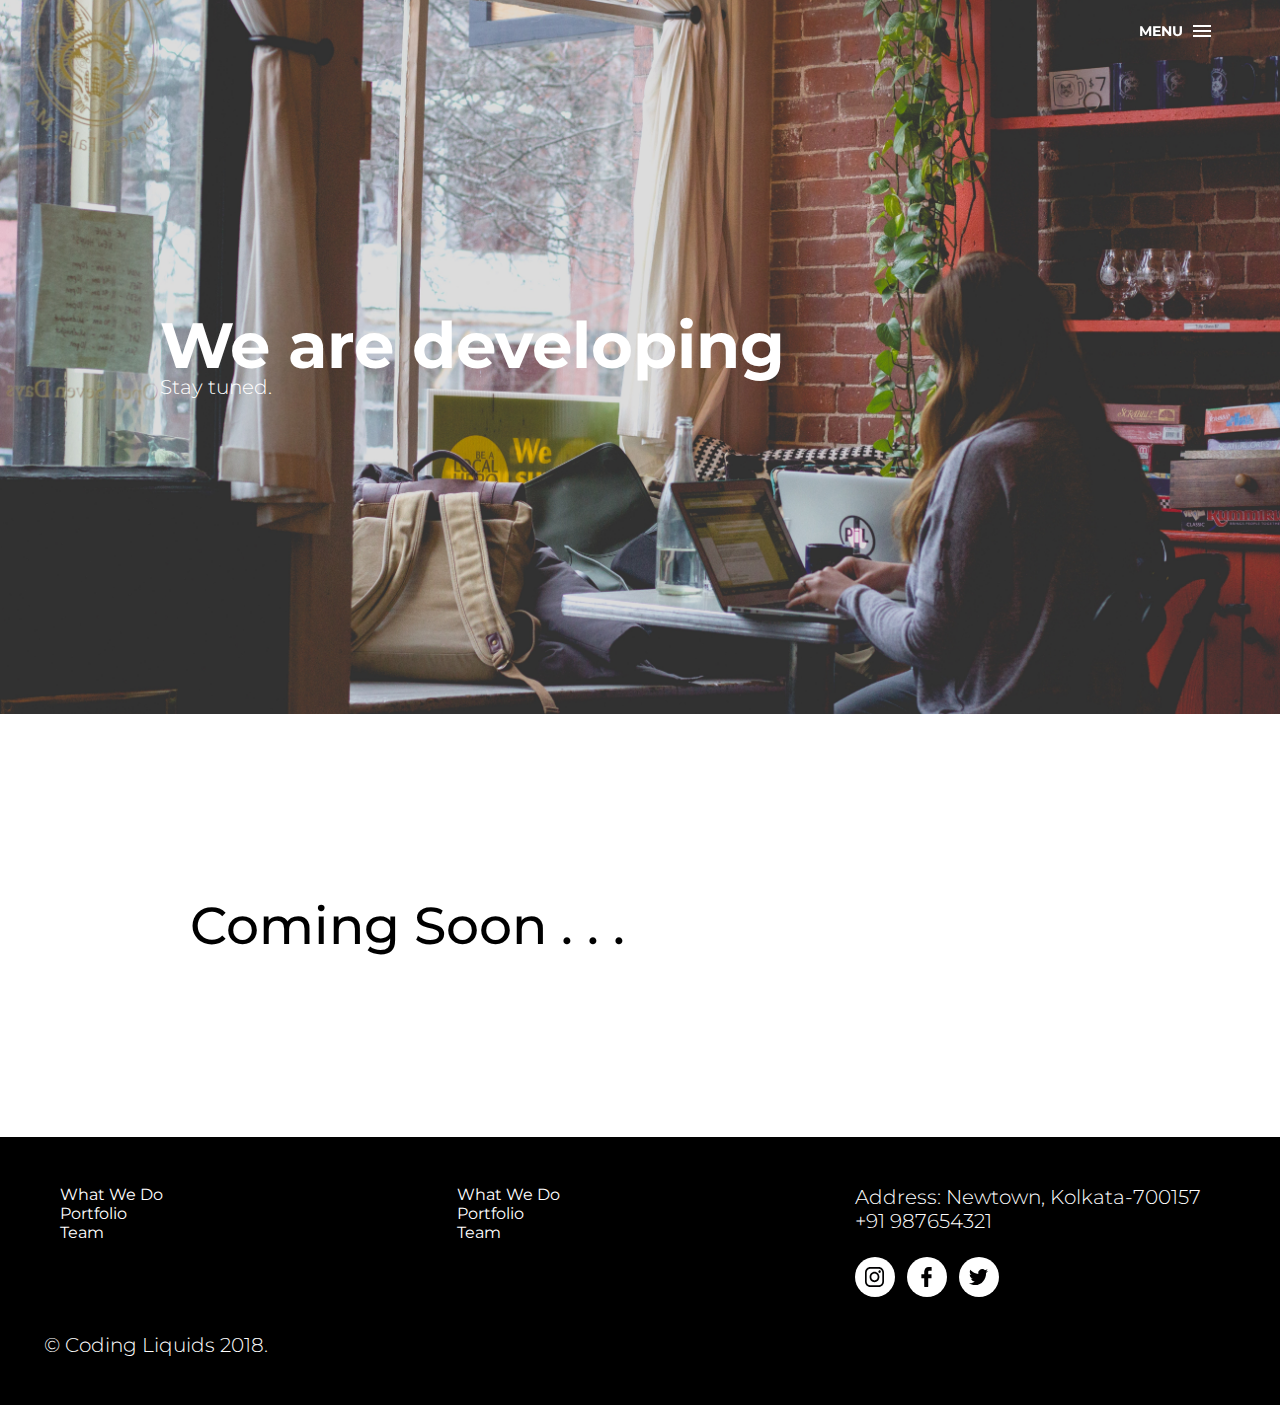
<file: comingsoon.html>
<? include "backend.php"; ?>

<!DOCTYPE html>
<html lang="en">
<head>
    <meta charset="UTF-8">
    <meta name="viewport" content="width=device-width, initial-scale=1.0">
    <meta http-equiv="X-UA-Compatible" content="ie=edge">
    <title>Coding Liquids</title>
    <link href="https://fonts.googleapis.com/icon?family=Material+Icons" rel="stylesheet">
    <link rel="stylesheet" href="css/grid.css">
    <link rel="stylesheet" href="css/main.css">
</head>
<body>
   <!---content to be displayed after loading-->
    <div class="wrapper">
        <div class="container-fluid"><div class="hamburger"><span>menu </span><span class="close">close</span> <i class="material-icons close">close</i><i class="material-icons">menu</i></div></div>
        <!---Fullscreen menu-->
        <div class="menu hidden">
            <div class="container">
                <h4>MENU</h4>
                <div class="row">
                    <div class="col-2">
                        <ul>
                            <li><a href="index.html">Home</a></li>
                            <li><a href="comingsoon.html">What We Do</a></li>
                        <!--     <li><a href="comingsoon.html">Portfolio</a></li> -->

                        </ul>
                    </div>
                    <div class="col-2">
                        <ul>
                          <li><a href="comingsoon.html">Team</a></li>
                            <li><a href="comingsoon.html">Events</a></li>
                        <!--    <li><a href="comingsoon.html">Career</a></li>  -->
                        </ul>
                    </div>
                </div>
                <div class="get-quote">
                    <h5>Have a project in mind?</h5>
                    <a href="getquote.html" class="call-to-action">Lets Talk</a>
                </div>
                <div class="social">
                    <div class="icon-wrapper"><a href=""> <img src="img/insta.svg" alt="Instagram Icon"></a> </div>
                    <div class="icon-wrapper"><a href=""><img src="img/fb.svg" alt="Facebook Icon"></a></div>
                    <div class="icon-wrapper"><a href=""><img src="img/twit.svg" alt="Twitter Icon"></a></div>
                </div>

            </div>
        </div>


        <div class="hero-img">
           <div class="container">
             <h2>We are developing</h2>
             <p>Stay tuned.</p>
           </div>
        </div>


        <section id="coming-soon">
          <h3>Coming Soon . . .</h3>
        </section>


        <footer>
            <div class="container-fluid">
                <div class="row">
                    <div class="col-3">
                        <ul>
                            <li><a href="#">What We Do</a></li>
                            <li><a href="#">Portfolio</a></li>
                            <li><a href="#">Team</a></li>
                        </ul>
                    </div>
                    <div class="col-3">
                        <ul>
                            <li><a href="#">What We Do</a></li>
                            <li><a href="#">Portfolio</a></li>
                            <li><a href="#">Team</a></li>
                        </ul>
                    </div>
                    <div class="col-3">
                        <p>Address: Newtown, Kolkata-700157</p>
                        <p>+91 987654321</p>
                        <div class="social">
                            <div class="icon-wrapper"><a href=""> <img src="img/insta.svg" alt="Instagram Icon"></a> </div>
                            <div class="icon-wrapper"><a href=""><img src="img/fb.svg" alt="Facebook Icon"></a></div>
                            <div class="icon-wrapper"><a href=""><img src="img/twit.svg" alt="Twitter Icon"></a></div>

                        </div>
                    </div>
                    <p>&copy; Coding Liquids 2018.</p>
                </div>
            </div>
        </footer>

    </div>

<script src="js/jquery.min.js"></script>
<script src="js/app.js"></script>
</body>
</html>
</file>
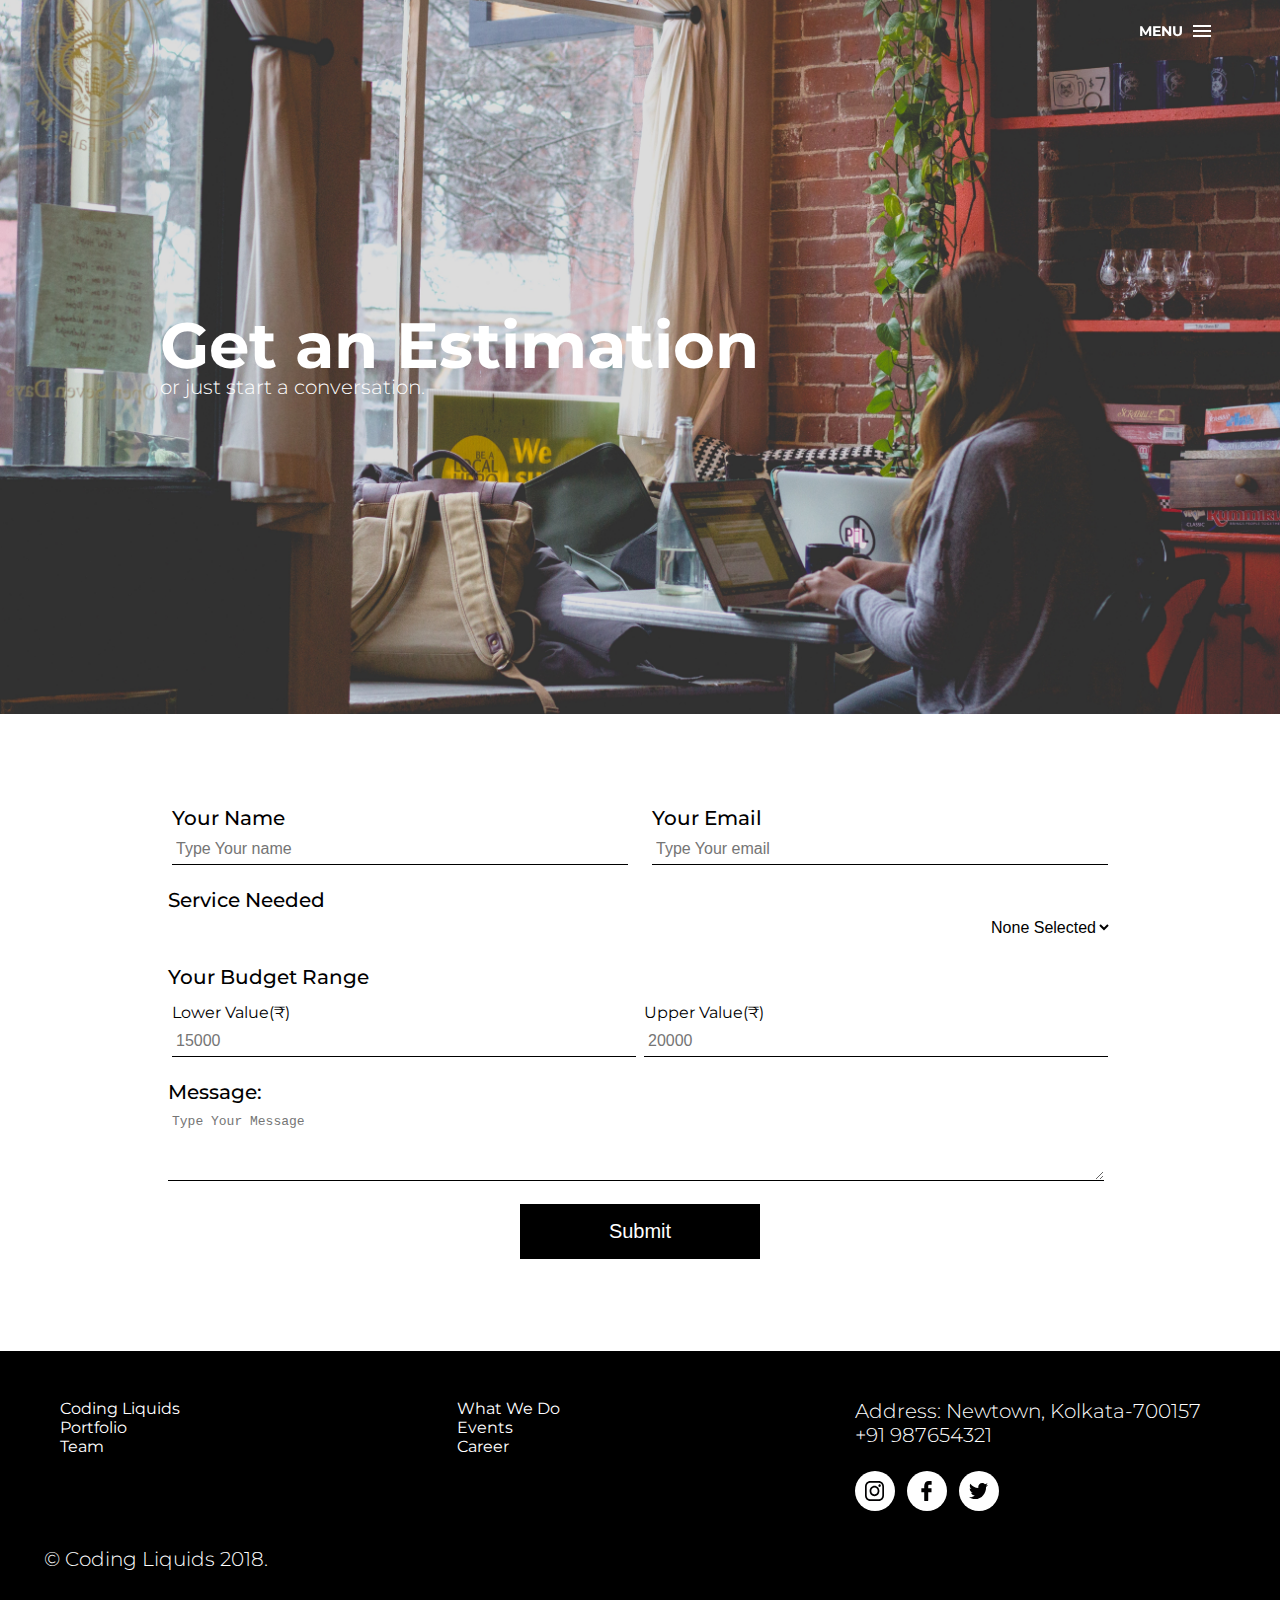
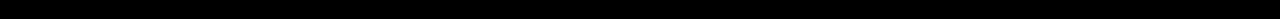
<file: getquote.html>
<!-- <? include "backend.php"; ?> -->

<!DOCTYPE html>
<html lang="en">
<head>
  <meta charset="UTF-8">
  <meta name="viewport" content="width=device-width, initial-scale=1.0">
  <meta http-equiv="X-UA-Compatible" content="ie=edge">
  <title>Contact | Coding Liquids</title>
  <link href="https://fonts.googleapis.com/icon?family=Material+Icons" rel="stylesheet">
  <link rel="stylesheet" href="css/grid.css">
  <link rel="stylesheet" href="css/main.css">
</head>
<body>
  <!---content to be displayed after loading-->
  <div class="wrapper">
    <div class="container-fluid">
      <div class="hamburger">
        <span>menu </span>
        <span class="close">close</span>
        <i class="material-icons close">close</i>
        <i class="material-icons">menu</i>
      </div>
    </div>
    <!---Fullscreen menu-->
    <div class="menu hidden">
      <div class="container">
        <h4>MENU</h4>
        <div class="row">
          <div class="col-2">
            <ul>
              <li><a href="index.php">Home</a></li>
              <li><a href="comingsoon.html">What We Do</a></li>
          <!--     <li><a href="comingsoon.html">Portfolio</a></li> -->

          </ul>
      </div>
      <div class="col-2">
          <ul>
            <li><a href="comingsoon.html">Team</a></li>
              <li><a href="comingsoon.html">Events</a></li>
          <!--    <li><a href="comingsoon.html">Career</a></li>  -->

            </ul>
          </div>
        </div>

        <div class="get-quote">
            <h5>Have a project in mind?</h5>
            <a href="" class="call-to-action">Lets Talk</a>
        </div>
        <div class="social">
            <div class="icon-wrapper"><a href=""> <img src="img/insta.svg" alt="Instagram Icon"></a> </div>
            <div class="icon-wrapper"><a href=""><img src="img/fb.svg" alt="Facebook Icon"></a></div>
            <div class="icon-wrapper"><a href=""><img src="img/twit.svg" alt="Twitter Icon"></a></div>
        </div>

      </div>
    </div>


    <div class="hero-img">
      <div class="container">
        <h2>Get an Estimation</h2>
        <p>or just start a conversation.</p>
      </div>
      </div>


      <section id="contact">
        <div class="container">

            <form method="post" action="backend.php" id="contactForm" class="col s6">

              <div class="row">
                <div class="col-2">
                <div class="form-element"><label for="name">Your Name</label>
                <input type="text" name="name" placeholder="Type Your name"></div>
              </div>
              <div class="col-2">
              <div class="form-element">
                <label for="name">Your Email</label>
                <input type="text" name="email" placeholder="Type Your email">
              </div>
            </div>
          </div>
          <div class="row">
            <div class="form-element dropdown">
              <label for="service needed">Service Needed</label>
              <select name="" id="select-choice">
                <option value="Choice 1">None Selected</option>
                <option value="Choice 1">Web Development</option>
                <option value="Choice 2">App Development</option>
                <option value="Choice 1">UX/UI and Business Design</option>
                <option value="Choice 3">Social Media Marketing</option>
              </select>
            </div>
          </div>
          <div class="form-element budget-range">
            <h5>Your Budget Range</h5>
            <div class="row">
                <div class="col-2">
                  <label for="budget lower end">Lower Value(&#8377)</label>
                  <input type="text" name="budget lower value" placeholder="15000">
                </div>
                <div class="col-2">
                  <label for="budget upper end">Upper Value(&#8377)</label>
                  <input type="text" name="budget upper value" placeholder="20000">
              </div>
            </div>
          </div>
          <div class="form-element">
            <div class="row">
              <label class="message-label" for="textarea">Message:</label>
              <textarea name="Message" rows="4"  placeholder="Type Your Message"></textarea>
            </div>
          </div>
          <div class="row">
            <input type="submit" id="submit">
          </div>

        </form>

    </div>
  </section>
  <footer>
    <div class="container-fluid">
      <div class="row">
        <div class="col-3">
          <ul>
            <li><a href="comingsoon.html">Coding Liquids</a></li>
            <li><a href="comingsoon.html">Portfolio</a></li>
            <li><a href="comingsoon.html">Team</a></li>
        </ul>
    </div>
    <div class="col-3">
        <ul>
            <li><a href="comingsoon.html">What We Do</a></li>
            <li><a href="comingsoon.html">Events</a></li>
            <li><a href="comingsoon.html">Career</a></li>
          </ul>
        </div>
        <div class="col-3">
          <p>Address: Newtown, Kolkata-700157</p>
          <p>+91 987654321</p>
          <div class="social">
            <div class="icon-wrapper"><a href=""> <img src="img/insta.svg" alt="Instagram Icon"></a> </div>
            <div class="icon-wrapper"><a href=""><img src="img/fb.svg" alt="Facebook Icon"></a></div>
            <div class="icon-wrapper"><a href=""><img src="img/twit.svg" alt="Twitter Icon"></a></div>

          </div>
        </div>
        <p>&copy; Coding Liquids 2018.</p>
      </div>
    </div>
  </footer>

</div>

<script src="js/jquery.min.js"></script>
<script src="js/app.js"></script>
<script type="text/javascript">
  $(window).scroll(function(){
    var $wScroll = $(this).scrollTop();
    var $heroHeight = $(window).height();
    $heroHeight = $heroHeight - ($heroHeight/5);
      if(($wScroll > ($heroHeight - 20))) {
      $('.hamburger span, .hamburger .material-icons').css({"color": "#000"});
    }
    else{
      $('.hamburger span, .hamburger .material-icons').css({"color": "#fff"});
    }
    $('.hamburger .close').css({"color": "#fff"});
  });
</script>
</body>
</html>
</file>
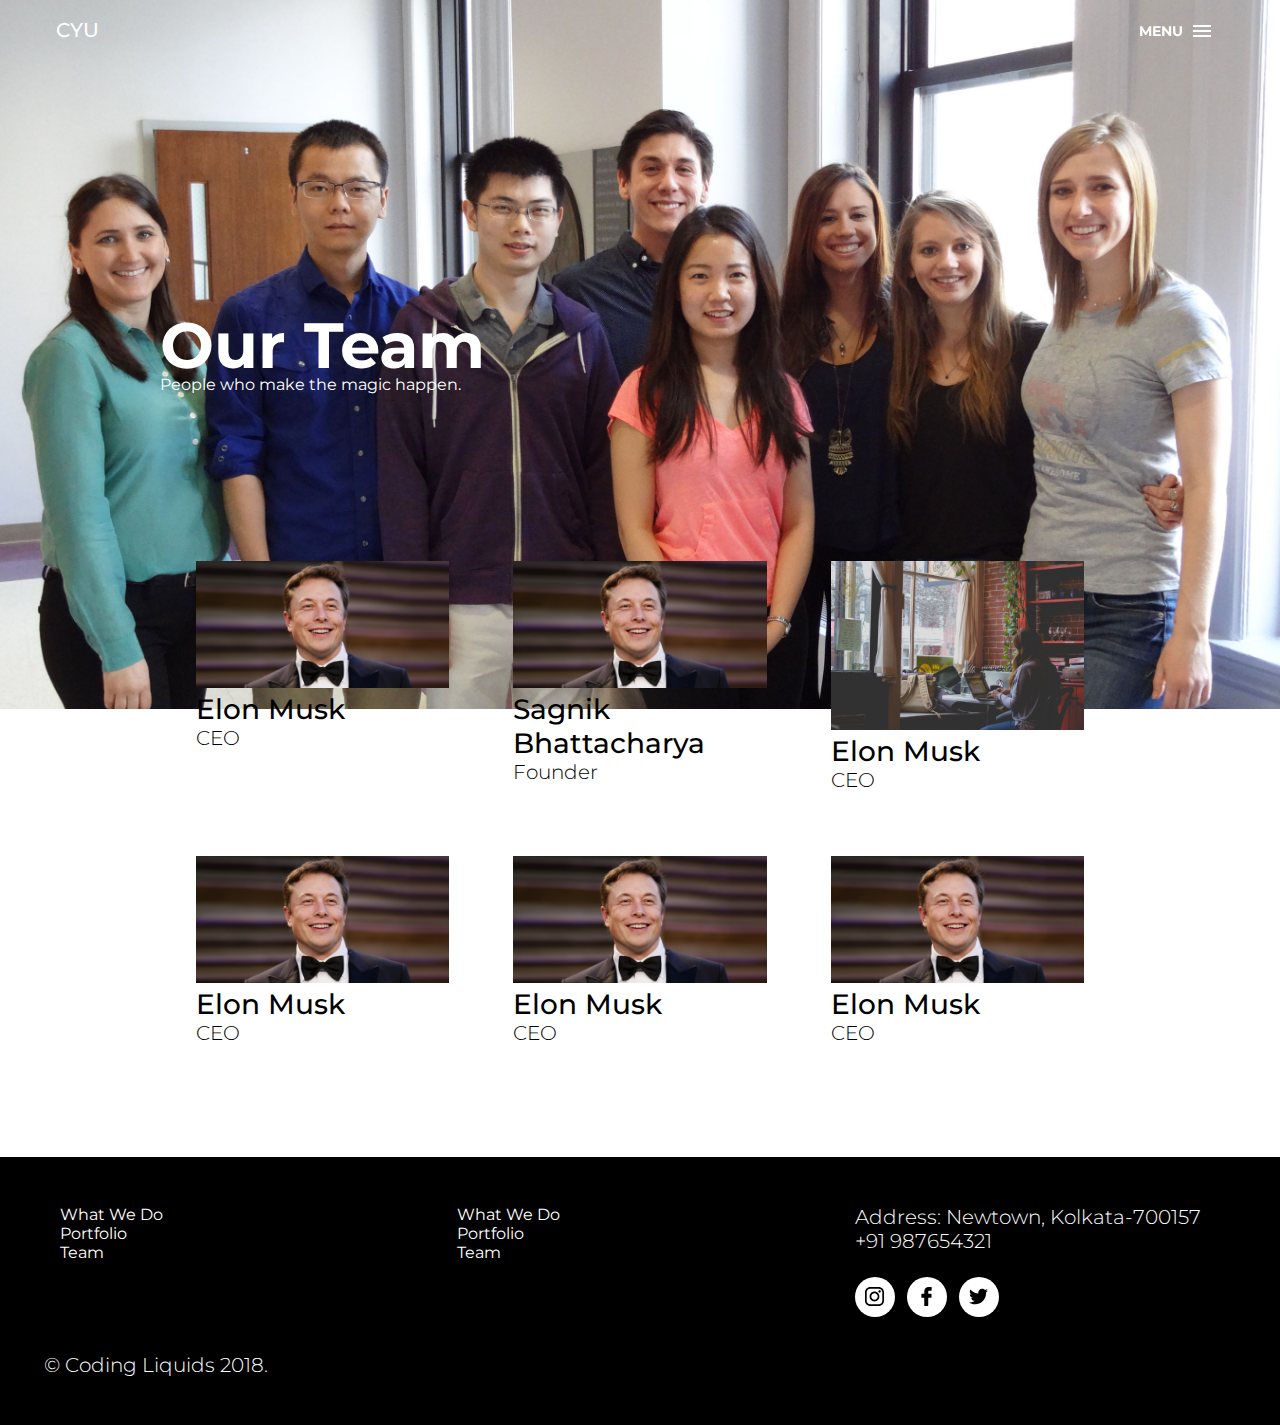
<file: team.html>
<!DOCTYPE html>
<html lang="en">
<head>
    <meta charset="UTF-8">
    <meta name="viewport" content="width=device-width, initial-scale=1.0">
    <meta http-equiv="X-UA-Compatible" content="ie=edge">
    <title>Coding Liquids</title>
    <link href="https://fonts.googleapis.com/icon?family=Material+Icons" rel="stylesheet">
    <link rel="stylesheet" href="css/grid.css">
    <link rel="stylesheet" href="css/main.css">
</head>
<body>
   <!---content to be displayed after loading-->
    <div class="wrapper">
        <div class="container-fluid"><div class="hamburger"><span>menu </span><span class="close">close</span> <i class="material-icons close">close</i><i class="material-icons">menu</i></div></div>
        <!---Fullscreen menu-->
        <div class="menu hidden">
            <div class="container">
                <h4>MENU</h4>
                <div class="row">
                    <div class="col-2">
                        <ul>
                          <li><a href="index.html">Home</a></li>
                            <li><a href="comingsoon.html">What We Do</a></li>
                            <li><a href="comingsoon.html">Portfolio</a></li>

                        </ul>
                    </div>
                    <div class="col-2">
                        <ul>
                          <li><a href="comingsoon.html">Team</a></li>
                            <li><a href="comingsoon.html">Events</a></li>
                            <li><a href="comingsoon.html">Career</a></li>
                        </ul>
                    </div>
                </div>
                <!---end of row-->

                <div class="get-quote">
                    <h5>Have a project in mind?</h5>
                    <a href="getquote.html" class="call-to-action">Lets Talk</a>
                </div>
                <div class="social">
                    <div class="icon-wrapper"><a href=""> <img src="img/insta.svg" alt="Instagram Icon"></a> </div>
                    <div class="icon-wrapper"><a href=""><img src="img/fb.svg" alt="Facebook Icon"></a></div>
                    <div class="icon-wrapper"><a href=""><img src="img/twit.svg" alt="Twitter Icon"></a></div>
                </div>
            </div>
        </div>

        <div class="content">
          <nav>
              <div class="container-fluid">
                  <a href="index.html">CYU</a>
              </div>
          </nav>
          <div class="hero-img-team">
             <div class="container">
                 <h2>Our Team</h2>
                  <span class="hero-sub-team">People who make the magic happen.</span>
             </div>
          </div>


          <section id="team">
            <div class="members">
              <div class="container">
                <div class="row">
                  <div class="col-3">
                    <img src="img/elon.jpg" alt="Team Member Image">
                    <h5>Elon Musk</h5>
                    <p>CEO</p>
                  </div>
                  <div class="col-3">
                    <img src="img/elon.jpg" alt="Team Member Image">
                    <h5>Sagnik Bhattacharya</h5>
                    <p>Founder</p>
                  </div>
                  <div class="col-3">
                    <img src="img/quoteHero.jpg" alt="Team Member Image">
                    <h5>Elon Musk</h5>
                    <p>CEO</p>
                  </div>
                </div>
                <div class="row">
                  <div class="col-3">
                    <img src="img/elon.jpg" alt="Team Member Image">
                    <h5>Elon Musk</h5>
                    <p>CEO</p>
                  </div>
                  <div class="col-3">
                    <img src="img/elon.jpg" alt="Team Member Image">
                    <h5>Elon Musk</h5>
                    <p>CEO</p>
                  </div>
                  <div class="col-3">
                    <img src="img/elon.jpg" alt="Team Member Image">
                    <h5>Elon Musk</h5>
                    <p>CEO</p>
                  </div>
                </div>
              </div>
            </div>

          </section>
        </div>




        <footer>
            <div class="container-fluid">
                <div class="row">
                    <div class="col-3">
                        <ul>
                            <li><a href="comingsoon.html">What We Do</a></li>
                            <li><a href="comingsoon.html">Portfolio</a></li>
                            <li><a href="comingsoon.html">Team</a></li>
                        </ul>
                    </div>
                    <div class="col-3">
                        <ul>
                            <li><a href="comingsoon.html">What We Do</a></li>
                            <li><a href="comingsoon.html">Portfolio</a></li>
                            <li><a href="comingsoon.html">Team</a></li>
                        </ul>
                    </div>
                    <div class="col-3">
                        <p>Address: Newtown, Kolkata-700157</p>
                        <p>+91 987654321</p>
                        <div class="social">
                            <div class="icon-wrapper"><a href=""> <img src="img/insta.svg" alt="Instagram Icon"></a> </div>
                            <div class="icon-wrapper"><a href=""><img src="img/fb.svg" alt="Facebook Icon"></a></div>
                            <div class="icon-wrapper"><a href=""><img src="img/twit.svg" alt="Twitter Icon"></a></div>

                        </div>
                    </div>
                    <p>&copy; Coding Liquids 2018.</p>
                </div>
            </div>
        </footer>

    </div>

<script src="js/jquery.min.js"></script>
<script src="js/app.js"></script>
 <script>
</script>
</body>
</html>
</file>
<file: css/grid.css>
/**** Basic masonry grid ****/
.row {
    display: flex;
    flex-wrap: wrap;
    padding: 0 4px;
  }
  /* Create two equal columns that sits next to each other */
  .col-2 {
    flex: 50%;
    max-width: 50%;
  }
  /* Create three equal columns that sits next to each other */
  .col-3 {
    flex: 33.33%;
    max-width: 33.33%;
  }
  /* Create four equal columns that sits next to each other */
  .col-4 {
    flex: 25%;
    max-width: 25%;
    padding: 0 4px;
  }
  /* Create five equal columns that sits next to each other */
  .col-5 {
    flex: 20%;
    max-width: 20%;
    padding: 0 4px;
  }

  .col-4 img {
    margin-top: 8px;
    vertical-align: middle;
  }

  /* Responsive layout - makes a two column-layout instead of four columns */
  @media (max-width: 800px) {
    .col-4 {
      flex: 50%;
      max-width: 50%;
    }
  }

  /* Responsive layout - makes the two columns stack on top of each other instead of next to each other */
  @media (max-width: 600px) {
    .col-4, .col-2, .col-3 {
      flex: 100%;
      max-width: 100%;
    }
    .col-5 {
      flex: 50%;
      max-width: 50%;
    }
  }
</file>
<file: css/main.css>
@import url('https://fonts.googleapis.com/css?family=Montserrat:200,300,400,500,700,900');

/**** Global ****/
body, html {
    height: 100%;
    margin: 0;

}
body {
    margin: 0 !important;
    padding: 0 !important;
}
* {
    margin: 0;
    padding: 0;
    font-size: 100%;
    outline: 0;
    border: 0;
    font-size: 100%;
    vertical-align: baseline;
    background: transparent;
    box-sizing: border-box;
}
.clearfix::after{
    content: "";
    clear: both;
    display: table;
}
body{
    font-family: 'Montserrat', sans-serif;
    background: white;
}
h1{
    font-size: 5rem;
    font-weight: 700;
    margin-top: 0;
    line-height: 4.5rem;
}
h2{
    font-size: 4rem;
    font-weight: 700;
    margin-top: 0;
    line-height: 3.75rem;
}
h3{
    font-size: 3.25rem;
    font-weight: 500;
    margin-top: 0;
}
h4{
    font-size: 2rem;
    font-weight: 400;
    margin-top: 0;
}
h5{
    font-size: 1.75rem;
    font-weight: 300;
    margin-top: 0;
}
h6{
    font-size: 1rem;
    font-weight: 200;
    margin-top: 0;
}
p{
    font-size: 1.25rem;
    font-weight: 300;
    margin-top: 0;
}
ul, li{
    list-style-type: none;
}
a{
    text-decoration: none;
}
.container-fluid{
    max-width: 1200px;
    width: 100%;
    margin: 0 auto;
}
.container{
    width: 80%;
    max-width: 960px;
    margin: 0 auto;
}
.call-to-action{
    display: inline-block;
    background: black;
    margin: 0.5rem 0;
    padding: 1rem 3rem;
    border-radius: 1px;
    font-size: 1.5rem;
    color: white;
    transition: all 200ms ease-in-out;
}
.call-to-action:hover{
    background: #0d00a0;
}

/**** hamburger icon ****/
.hamburger{
    position: fixed;
    z-index: 999;
    color: white;
    right: 5vw;
    line-height: 60px;
}
.hamburger:hover{
    cursor: pointer;
}
.hamburger .close{
    display: none;
}
.hamburger span{
    font-size: 0.85rem;
    font-weight: 700;
    text-transform: uppercase;
}
.hamburger >* {
    padding-right: 0.15rem;
    display: inline-block;
    vertical-align: middle;
}
/**** menu ****/
.menu{
    height: 100vh;
    width: 100%;
    position: fixed;
    background: black;
    padding: 2rem 0;
    color: white;
    transition: all 400ms cubic-bezier( 0, 0.5, 0, 1);
    z-index: 998;
}
.menu h4{
    font-size: 1.5rem;
}
.menu .row{
    margin: 6rem auto 3rem;
}
.menu li{
    padding: 0.5rem 0;
}
.menu li a{
    padding: 2rem 0;
    font-size: 3rem;
    font-weight: 500;
    color: white;
}
.menu li a:hover{
    color: #0d00a0;
}
.get-quote{
    position: relative;
    top: 5vw;
    text-align: center;
}
.get-quote .call-to-action{
    background: white;
    color: black;
}
.get-quote .call-to-action:hover{
    background: #0d00a0;
    color: white;
}
.menu .social{
    position: absolute;
    bottom: 2rem;
    right: 3rem;
}
.menu .social .icon-wrapper{
    height: 2.5rem;
    width: 2.5rem;
    border-radius: 100%;
    background: white;
    margin: 0 0.5rem 0.75rem 0;
    transition: all 100ms ease-in-out;
}
.social .icon-wrapper:hover{ /**global**/
    background: #0d00a0;
}

.menu .social .icon-wrapper img{
    padding: 0.65rem;
    height: 100%;

}

.hidden{
    transform: translateY(-160%);
}

/**** header****/
header{
    position: relative;
    color: white;
}
nav{
    height: 60px;
    line-height: 60px;
    position: absolute;
    width: 100%;
}
nav a{
    padding-left: 1rem;
    color: white;
    font-size: 1.25rem;
    font-weight: 500;
}
header .bg{
    position: absolute;
    z-index: -1;
    height: 100vh;
    width: 100%;
    background-size: cover;
    background-position: center;
    background-repeat: no-repeat;
    animation: anim 600ms ease-in-out;
}
@keyframes anim{
  0%{
    opacity: 0.3;
  }
  100%{
    opacity: 1;
  }
}
header .bg-one{
    background-image: url("../img/bg3.gif");
}
header .bg-two{
    background-image: url("../img/bg.gif");
}
header .bg-three{
    background-image: url("../img/bg1.gif");
}
header .container{
    padding: 10rem 0;
}
header .container h1{
    padding: 1.75rem 0 1rem;
    line-height: 4.5rem;
}
header .call-to-action{
    margin-top: 1.25rem;
}

/**** what we do****/
#cap{
    margin: 6rem 0 8rem;
}
#cap h2{
    padding: 1.25rem 0;
    line-height: 4rem;
}
#cap p{
    margin-bottom: 2rem;
}
#cap{
  overflow: hidden;
}
#cap img{
    height: 100%;
    margin-left: 20%;
    position: relative;
    z-index: -1;
}

/**** clients****/
#clients{
    padding: 3rem 0;
    text-align: center;
}
#clients .row img{
    height: 10vh;
    filter: saturate(0%);
}
#clients img:hover{
    filter: saturate(100%);
}

/**** testimonials****/
#testimonial{
    padding: 3rem 0;
}
#testimocoding-liquidsnial h5{
    padding: 1rem 0;
    font-weight: 400;
}

/**** contact ****/
#contact{
  margin: 5rem 0;
    text-align: center;
}

/**** footer ****/
footer{
    padding: 3rem 0;
    background: black;
    color: white;
}
footer .col-3{
    padding: 0 1rem;
}
footer li a{
    color: white;
}
footer .social{
    padding: 1.5rem 0;

}

footer .social .icon-wrapper{
    display: inline-block;
    height: 2.5rem;
    width: 2.5rem;
    border-radius: 100%;
    background: white;
    margin: 0 0.5rem 0.75rem 0;
    transition: all 100ms ease-in-out;
}
footer .icon-wrapper img{
    padding: 0.65rem;
    height: 100%;
}


/**** GetQuote Page Styles ****/
.hero-img {
      background-image: url(../img/quoteHero.jpg);
      padding: 35vh 0;
      color: white;
      background-position: 50% 60%;
      background-repeat: no-repeat;
      background-size: cover;
}
#contact form label {
display: block;
font-size: 1.25rem;
font-weight: 500;
}
#contact form input{
  width: 100%;
  padding: 0.6rem 0.25rem 0.4rem;
  box-shadow: 0px 1px black;
  transition: all 200ms ease-in-out;
}
#contact form textarea{
  width: calc(100% - 0.5rem);
  padding: 0.6rem 0.25rem 0.4rem;
  box-shadow: 0px 1px black;
  transition: all 200ms ease-in-out;
}
#contact form input:focus{
  box-shadow: 0px 2px #0d00a0, 0px 2px rgba(13, 0 , 160, 0.6);
}
#contact form textarea:focus{
  box-shadow: 0px 2px #0d00a0, 0px 2px rgba(13, 0 , 160, 0.6);
}
#contact .row{
  padding: 0.25rem 0;
}
#contact .col-2{
  padding: 0 0.25rem;
}
#contact .dropdown select{
  display: block;
  width: 100%;
  text-align: right;
  padding: 0.35rem 0;
}

#contact .form-element{
  width: 100%;
  padding: 0.5rem;
  border-radius: 3px;
  text-align: left;
}
#contact .budget-range label{
  font-size: 1rem;
  font-weight: 400;
  margin-top: 0.5rem;
}
#contact .form-element h5{
  font-size: 1.25rem;
  font-weight: 500;
  margin: 0.15rem 0;
}
#contact #submit{
  margin: 0.5rem auto;
  padding: 1rem 3rem;
  background: black;
  color: white;
  font-size: 1.25rem;
  font-weight: 500;
  width: 15rem;
  box-shadow: none;
  transition: all 200ms ease-in-out;
}
#contact #submit:hover{
  background: #0d00a0;
  cursor: pointer;
}
/**** GetQuote Page Styles End ****/

/**** Team Page Styles***/
.hero-img-team {
      background-image: url(../img/team.jpg);
      padding: 35vh 0;
      color: white;
      background-position: 15% center;
      background-repeat: no-repeat;
      background-size: cover;
}
#team .group-pic img{
  width: 100%;
}
#team .members {
  margin: -20vh 0 5rem;
}
#team .members .col-3{
  padding: 2rem;
}
#team .members img{
  width: 100%;
}
#team .members h5{
  font-weight: 500;
}


/**** Team Page Styles End***/

/**** coming soon Page Styles***/
#coming-soon {
    margin: 20vh auto;
  width: 80%;
  max-width: 900px;
}



/**** responsive ****/
@media (max-width: 800px){

    header .container h1{
        font-size: 4rem;
        line-height: 3.75rem;
    }
    #cap{
        margin: 3rem 0;
    }
    #cap h2{
        font-size: 3rem;
        line-height: 3rem;
    }
    #team .members{
      margin-top: 3rem;
    }
    #team .members .col-3{
      padding: 2rem 0.5rem;
    }
    #team .members h5{
      font-size: 1.25rem;
      line-height: 1.25rem;
    }
}


@media (max-width: 600px){

    .call-to-action{
        margin: 0.5rem 0;
        padding: 0.75rem 1.5rem;
        border-radius: 1px;
        font-size: 1.25rem;
    }
    .menu .row{
        margin-top: 3rem;
    }
    .menu h4{
        display: none;
    }
    .menu li a{
        font-size: 2rem;
    }
    .menu .social .icon-wrapper{
        display: none;
    }
    header .container{
        padding: 8rem 0;
    }
    #cap h2{
        font-size: 2rem;
        line-height: 2rem;
    }
    #cap{
      margin-top: 6rem;
    }
    #cap img{
        display: none;
    }
    .hero-img h2{
      font-size: 2.25rem;
      line-height: 2.5rem;
    }
}
</file>
